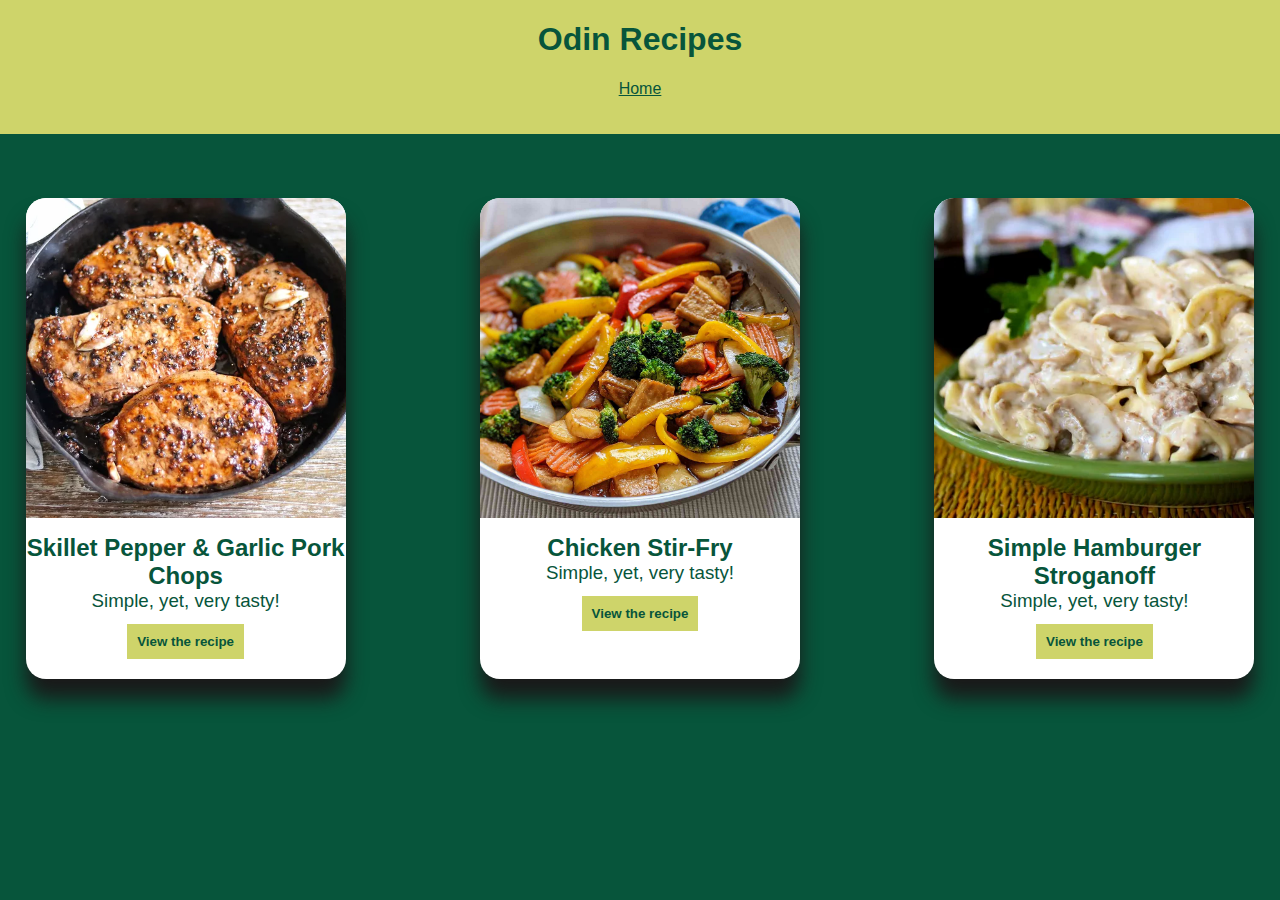
<file: index.html>
<!DOCTYPE html>
<html lang="en">
  
<head>
    <meta charset="utf-8">
    <title>Odin Recipes</title>
    <link rel="stylesheet" href="style.css">
</head>
  
<body>
    <header>
        <h1>Odin Recipes</h1>
        <p><a href="#">Home</a></p>
    </header>

    <main>
        <div id="recipe-container">
            <div class="recipe-card">
                <img src="resources/porkchops.png">
                <h2>Skillet Pepper & Garlic Pork Chops</h2>
                <h3>Simple, yet, very tasty!</h3>
                <a href="recipes/pork-chop.html"><button>View the recipe</button></a>
            </div>
            <div class="recipe-card">
                <img src="resources/chicken-stir-fry.png">
                <h2>Chicken Stir-Fry</h2>
                <h3>Simple, yet, very tasty!</h3>
                <a href="recipes/chicken-stir-fry.html"><button>View the recipe</button></a>
            </div>
            <div class="recipe-card">
                <img src="resources/stroganoff.png">
                <h2>Simple Hamburger Stroganoff</h2>
                <h3>Simple, yet, very tasty!</h3>
                <a href="recipes/hamburger-stroganoff.html"><button>View the recipe</button></a>
            </div>
        </div>
    </main>
</body>

</html>
</file>
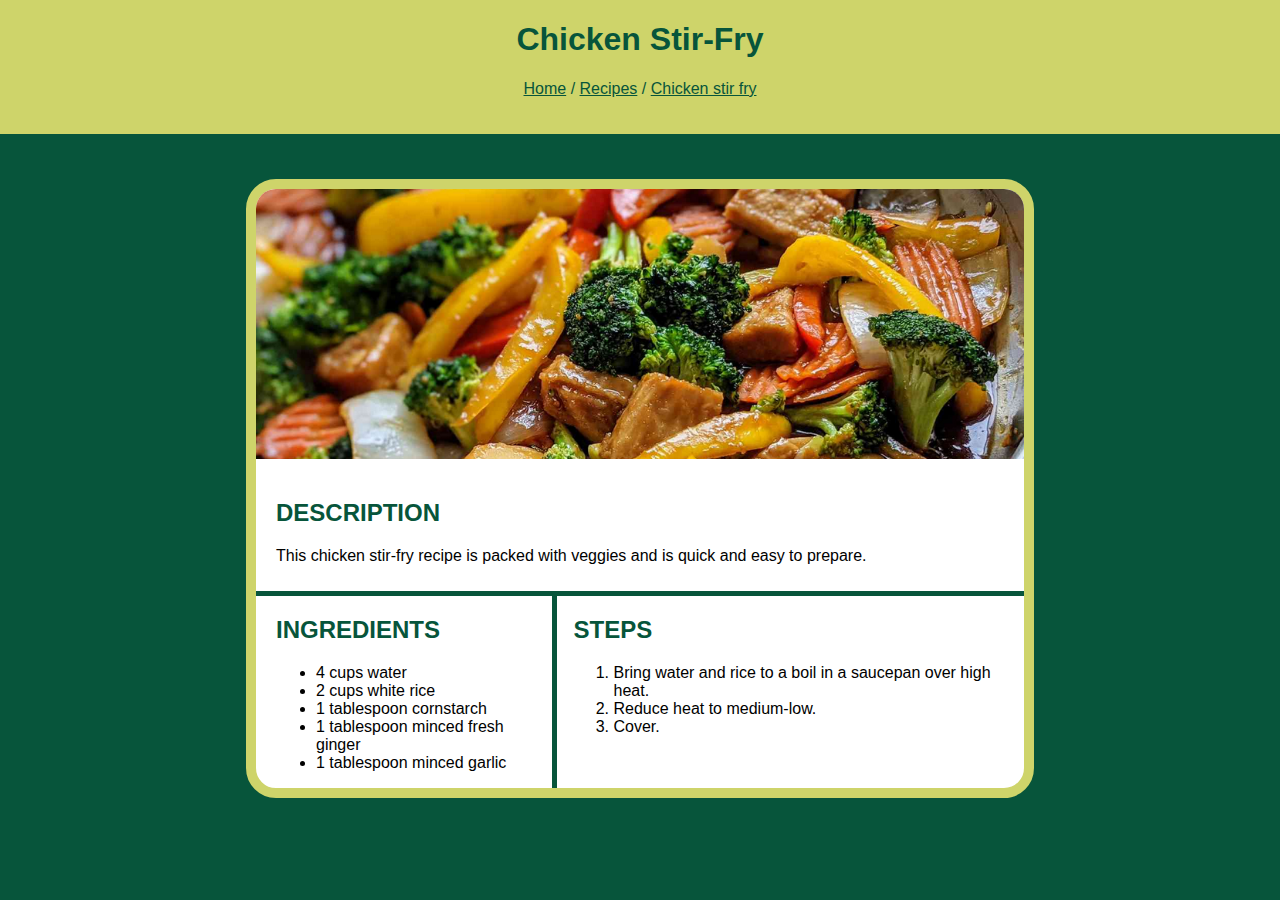
<file: recipes/chicken-stir-fry.html>
<!DOCTYPE html>
<html lang="en">
  
<head>
    <meta charset="utf-8">
    <title>Chicken Stir-Fry</title>
    <link rel="stylesheet" href="../style.css">
</head>
  
<body>
    <header>
        <h1>Chicken Stir-Fry</h1>
        <p><a href="../index.html">Home</a> / <a href="#">Recipes</a> / <a href="#">Chicken stir fry</a></p>
    </header>
    <main id="recipe-page">
        <div class="recipe">
            <div class="image-banner" style="background-image:url('../resources/chicken-stir-fry.png')"></div>
            <div class="description">
                <h2>Description</h2>
                <p>This chicken stir-fry recipe is packed with veggies and is quick and easy to prepare.</p>
            </div>
            <div class="guide">
                <div class="ingredients">
                    <h2>Ingredients</h2>
                    <ul>
                        <li>4 cups water</li>
                        <li>2 cups white rice</li>
                        <li>1 tablespoon cornstarch</li>
                        <li>1 tablespoon minced fresh ginger</li>
                        <li>1 tablespoon minced garlic</li>
                    </ul>
                </div>
                <div class="steps">
                    <h2>Steps</h2>
                    <ol>
                        <li>Bring water and rice to a boil in a saucepan over high heat.</li>
                        <li>Reduce heat to medium-low.</li>
                        <li>Cover.</li>
                    </ol>
                </div>
            </div>
        </div>
    </main>
</body>

</html>
</file>
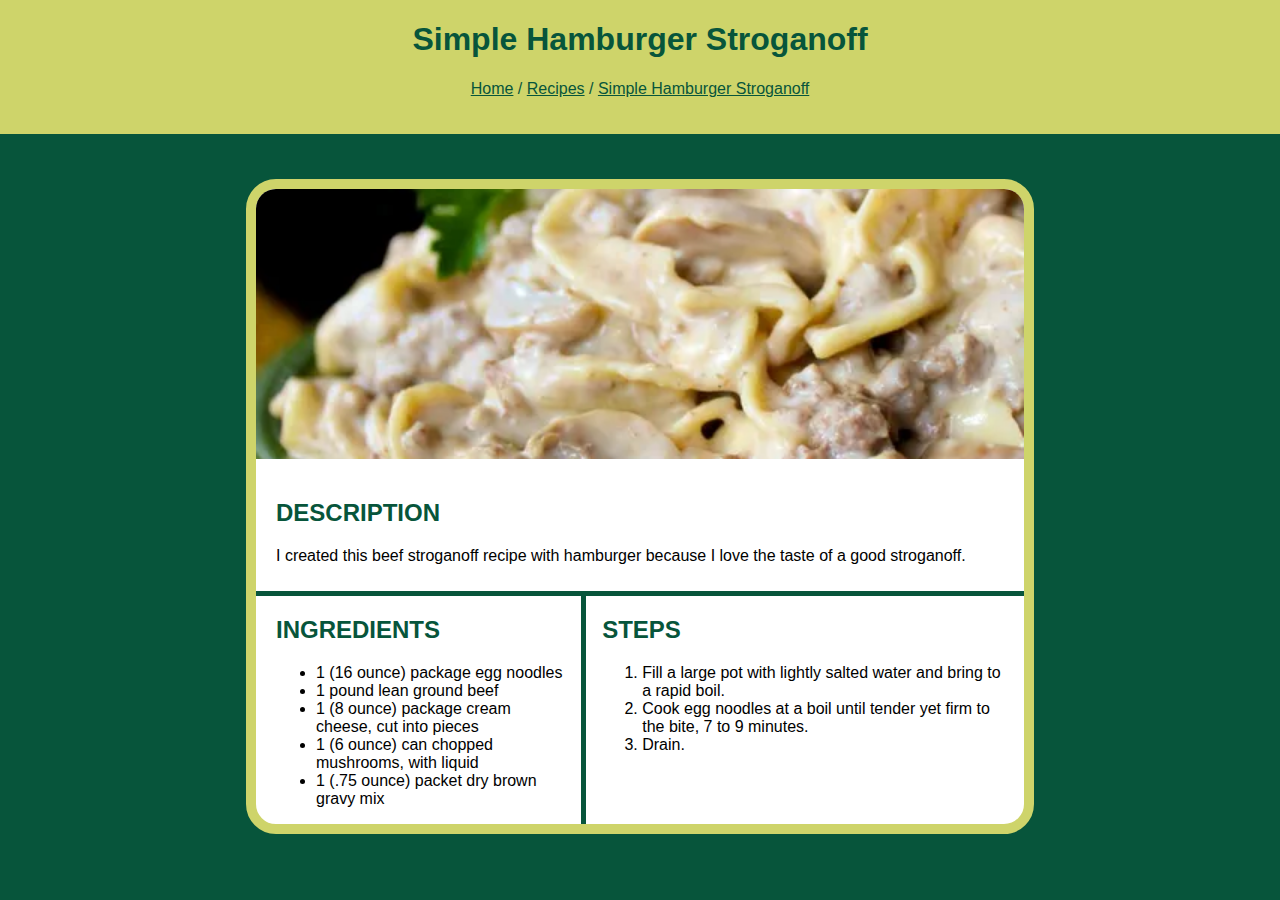
<file: recipes/hamburger-stroganoff.html>
<!DOCTYPE html>
<html lang="en">
  
<head>
    <meta charset="utf-8">
    <title>Simple Hamburger Stroganoff</title>
    <link rel="stylesheet" href="../style.css">
</head>
  
<body>
    <header>
        <h1>Simple Hamburger Stroganoff</h1>
        <p><a href="../index.html">Home</a> / <a href="#">Recipes</a> / <a href="#">Simple Hamburger Stroganoff</a></p>
    </header>
    <main id="recipe-page">
        <div class="recipe">
            <div class="image-banner" style="background-image:url('../resources/stroganoff.png')"></div>
            <div class="description">
                <h2>Description</h2>
                <p>I created this beef stroganoff recipe with hamburger because I love the taste of a good stroganoff.</p>
            </div>
            <div class="guide">
                <div class="ingredients">
                    <h2>Ingredients</h2>
                    <ul>
                        <li>1 (16 ounce) package egg noodles</li>
                        <li>1 pound lean ground beef</li>
                        <li>1 (8 ounce) package cream cheese, cut into pieces</li>
                        <li>1 (6 ounce) can chopped mushrooms, with liquid</li>
                        <li>1  (.75 ounce) packet dry brown gravy mix</li>
                    </ul>
                </div>
                <div class="steps">
                    <h2>Steps</h2>
                    <ol>
                        <li>Fill a large pot with lightly salted water and bring to a rapid boil.</li>
                        <li>Cook egg noodles at a boil until tender yet firm to the bite, 7 to 9 minutes.</li>
                        <li>Drain.</li>
                    </ol>
                </div>
            </div>
        </div>
    </main>
</body>

</html>
</file>
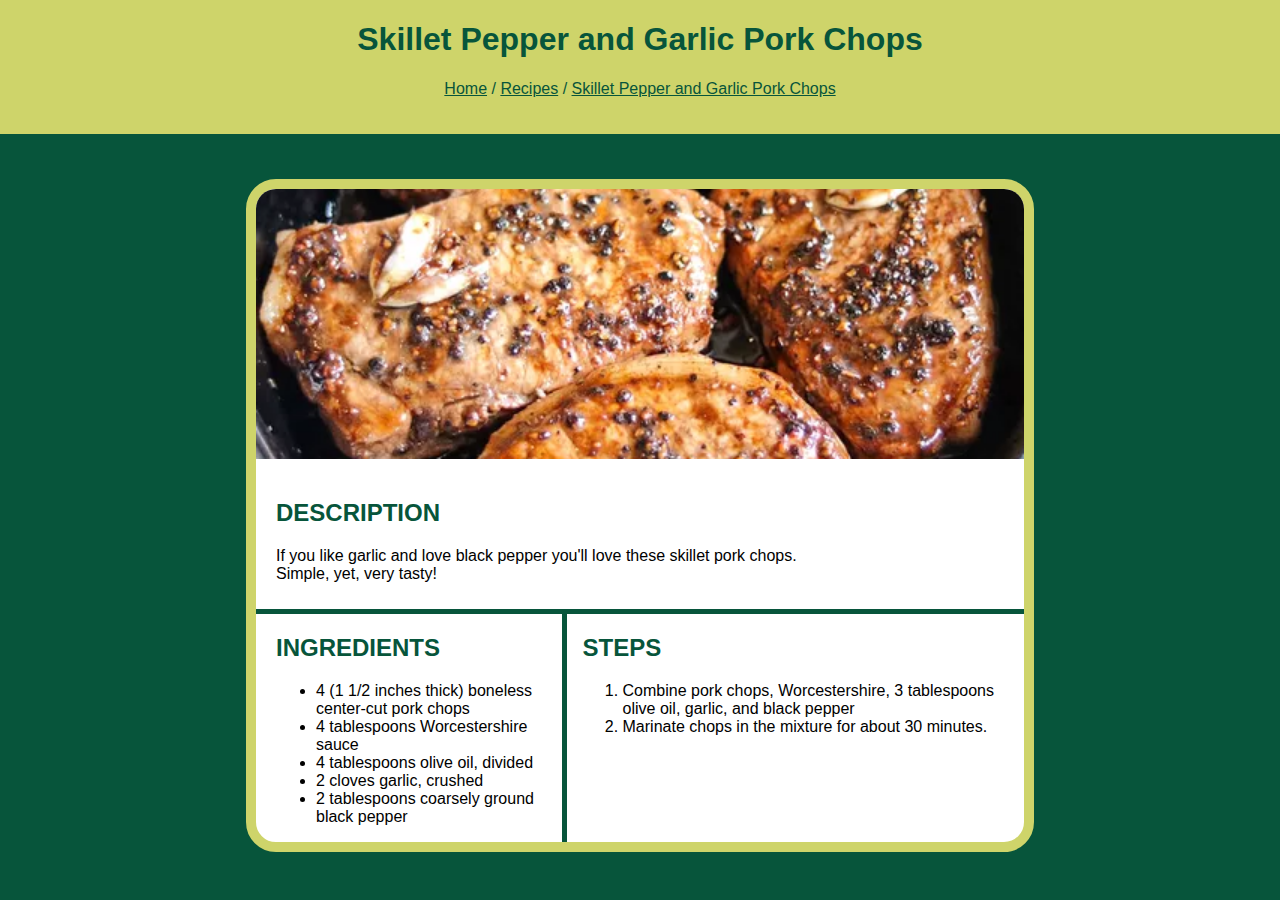
<file: recipes/pork-chop.html>
<!DOCTYPE html>
<html lang="en">
  
<head>
    <meta charset="utf-8">
    <title>Pork Chops</title>
    <link rel="stylesheet" href="../style.css">
</head>
  
<body>
    <header>
        <h1>Skillet Pepper and Garlic Pork Chops</h1>
        <p><a href="../index.html">Home</a> / <a href="#">Recipes</a> / <a href="#">Skillet Pepper and Garlic Pork Chops</a></p>
    </header>

    <main id="recipe-page">
        <div class="recipe">
            <div class="image-banner" style="background-image:url('../resources/porkchops.png')"></div>
            <div class="description">
                <h2>Description</h2>
                <p>If you like garlic and love black pepper you'll love these skillet pork chops.<br>Simple, yet, very tasty!</p>
            </div>
            <div class="guide">
                <div class="ingredients">
                    <h2>Ingredients</h2>
                    <ul>
                        <li>4 (1 1/2 inches thick) boneless center-cut pork chops</li>
                        <li>4 tablespoons Worcestershire sauce</li>
                        <li>4 tablespoons olive oil, divided</li>
                        <li>2 cloves garlic, crushed</li>
                        <li>2 tablespoons coarsely ground black pepper</li>
                    </ul>
                </div>
                <div class="steps">
                    <h2>Steps</h2>
                    <ol>
                        <li>Combine pork chops, Worcestershire, 3 tablespoons olive oil, garlic, and black pepper</li>
                        <li>Marinate chops in the mixture for about 30 minutes.</li>
                    </ol>
                </div>
            </div>
        </div>
    </main>
</body>
</html>
</file>
<file: style.css>
*{
    font-family:sans-serif;
}

body{
    background-color:#07553B;
    margin:0;
}

header{
    background-color: #CED46A;
    color:#07553B;
    margin-top:-20px;
    padding:20px 0 20px 0;
    text-align:center;
}
header a{
    color:#07553B;
}
header a:hover{
    color:#0a412e;
}

#recipe-container{
    margin:5vw 2vw 5vw 2vw;
    display:flex;
    flex-direction: row;
    justify-content:space-between;
}
.recipe-card{
    background-color:#ffffff;
    color:#07553B;
    width:25vw;
    border-radius:20px;
    text-align:center;
    padding-bottom: 20px;
    box-shadow: #1a1a1a 0 20px 20px;
}

.recipe-card img{
    width:100%;
    height:auto;
    border-top-left-radius: 20px;
    border-top-right-radius: 20px;
    margin-bottom:12px;
}
.recipe-card h2, .recipe-card h3{
    margin:0;
}
.recipe-card h3{
    font-weight:400;
}
.recipe-card button{
    background-color:#CED46A;
    color:#07553B;
    margin-top:12px;
    padding:10px;
    border:0;
    font-weight:700;
}

.recipe-card button:hover{
    box-shadow: #1a1a1a 0 5px 5px;
    cursor:pointer;
}

#recipe-page{
    margin-top:5vh;
    display:flex;
    justify-content:center;
}
.recipe{
    border:#CED46A 10px solid;
    width:60vw;
    background-color:white;
    border-radius:30px;
}
.recipe .description{
    padding:10px 20px 10px 20px;
}
.recipe h2{
    color:#07553B;
    text-transform:uppercase;
}
.recipe .guide{
    border-top:5px solid #07553B;
    display:flex;
    flex-direction:row;
    padding: 0 20px 0 20px;
}

.recipe .steps{
    border-left:5px solid #07553B;
    padding-left:16px;
}
.recipe .ingredients{
    padding-right:16px;
}

.image-banner{
    border-top-left-radius:20px;
    border-top-right-radius: 20px;
    margin-bottom:10px;
    height:30vh;
    background-position: center center;
    background-size: cover;
}
</file>
